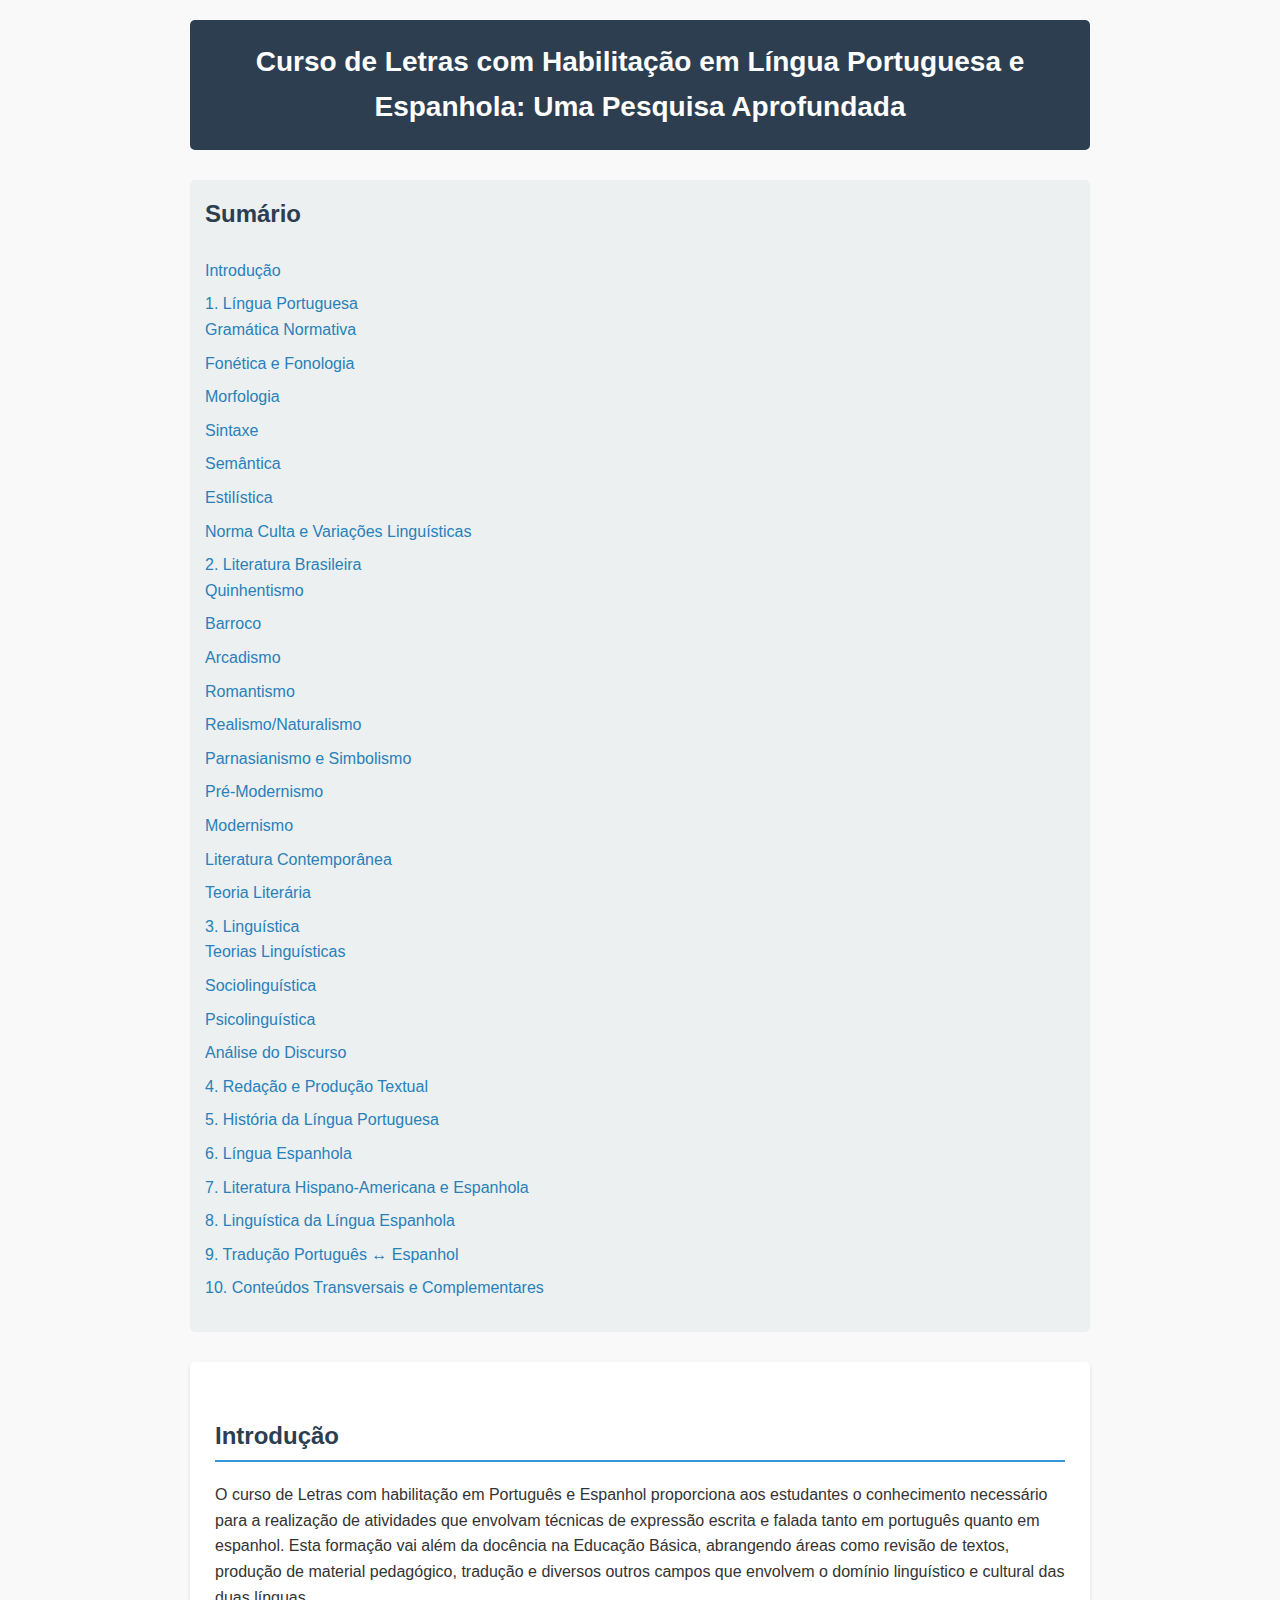
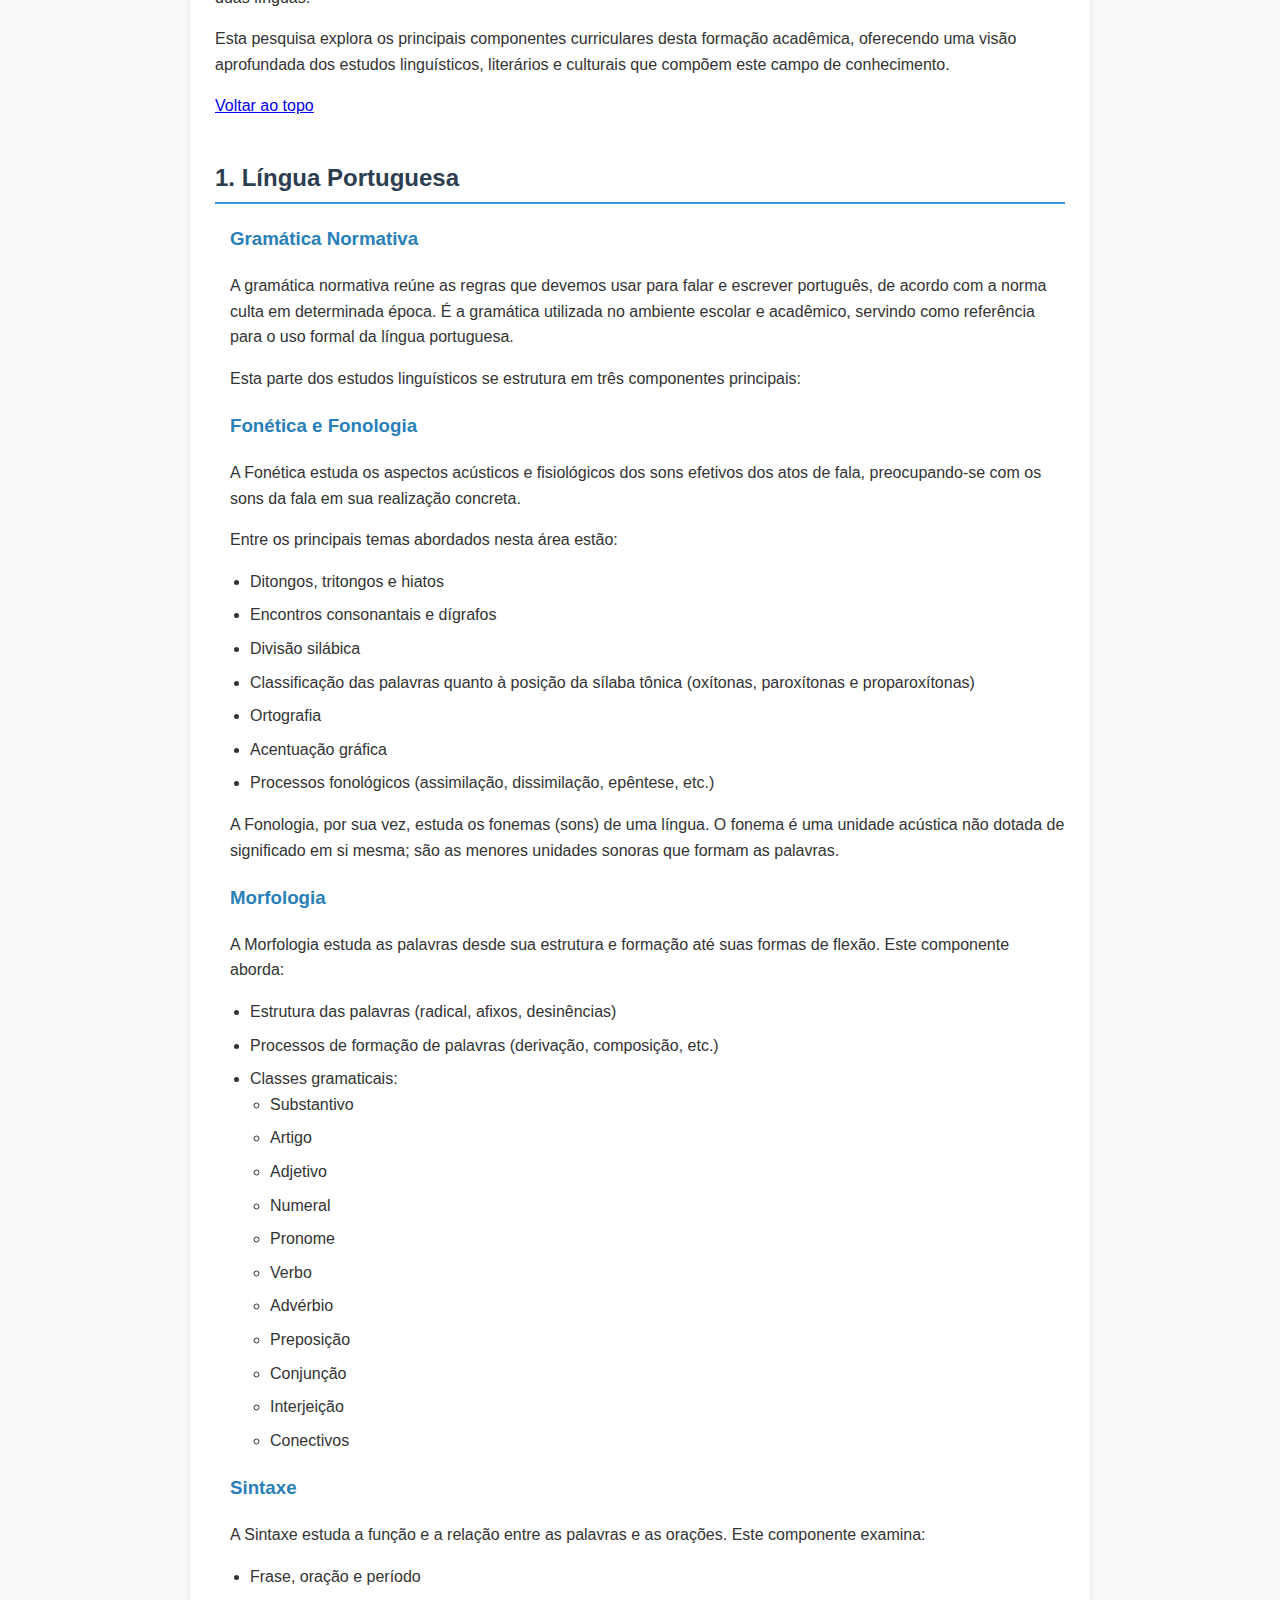
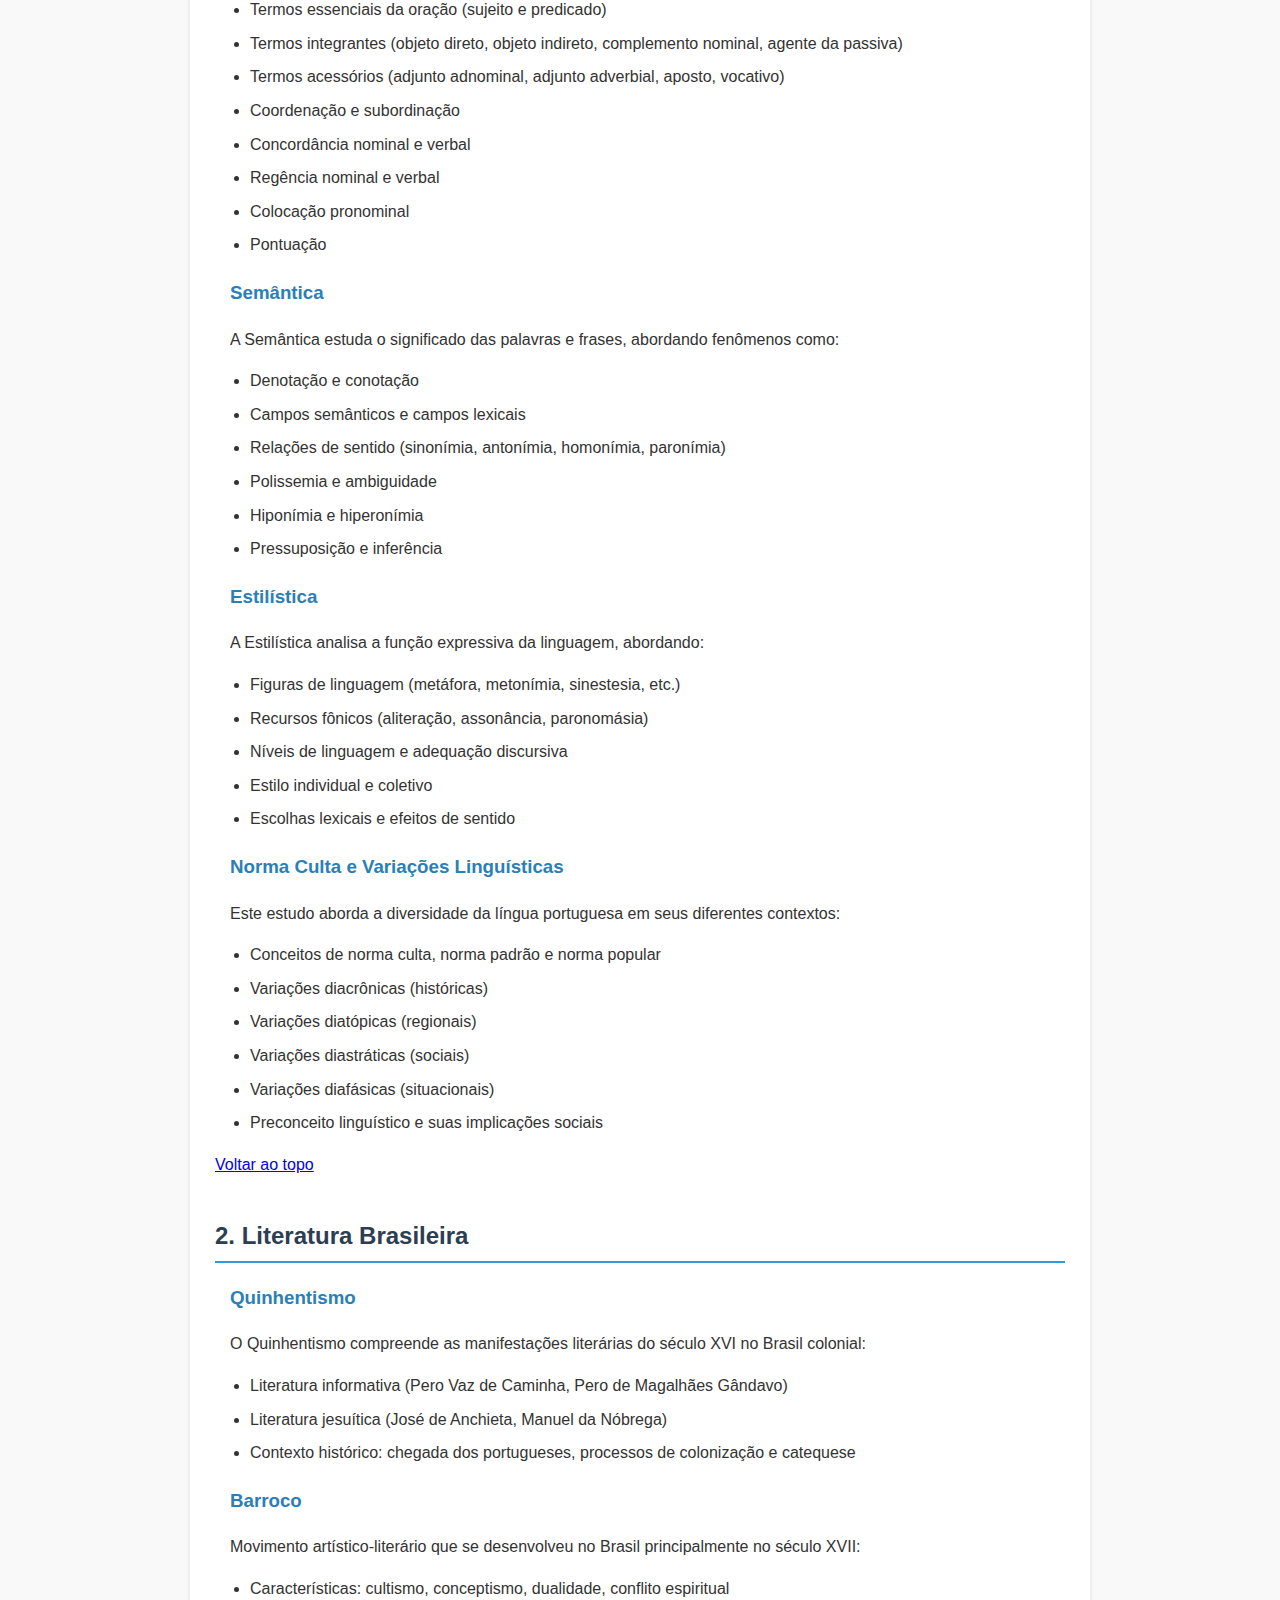
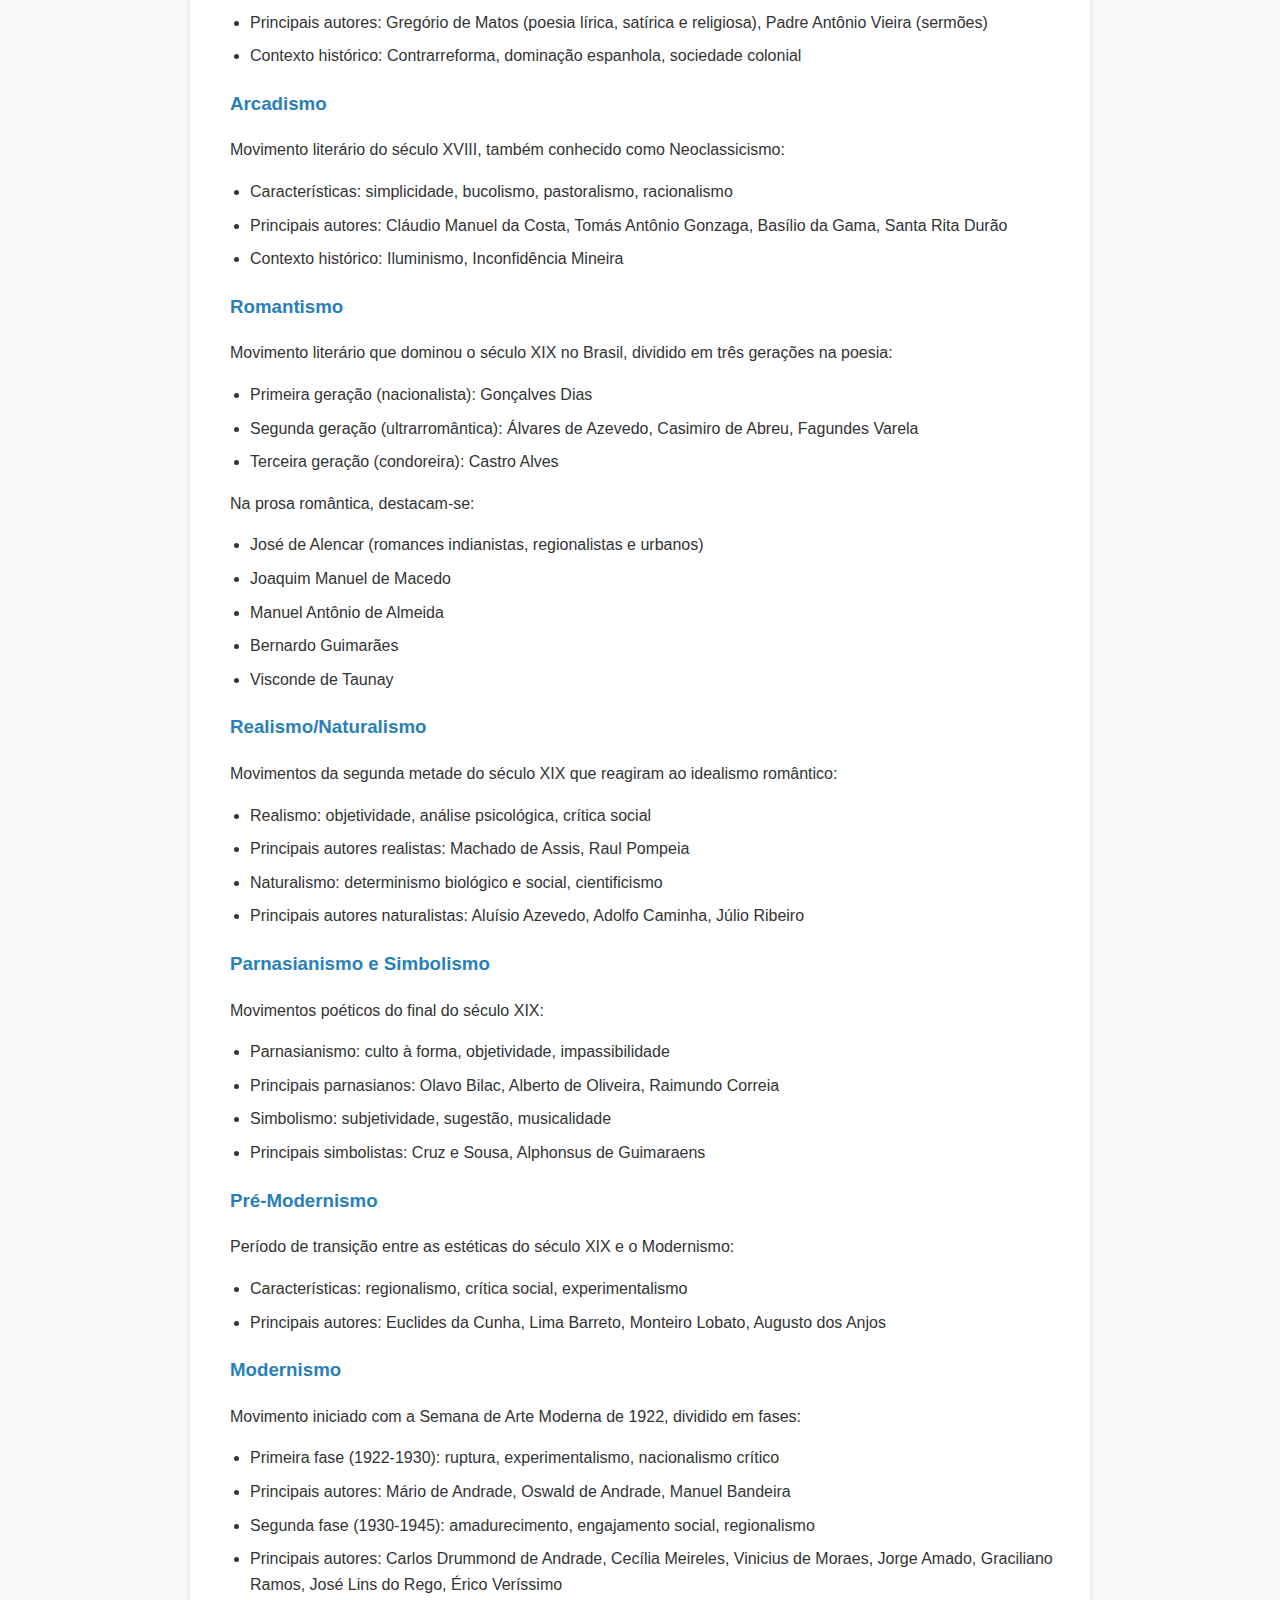
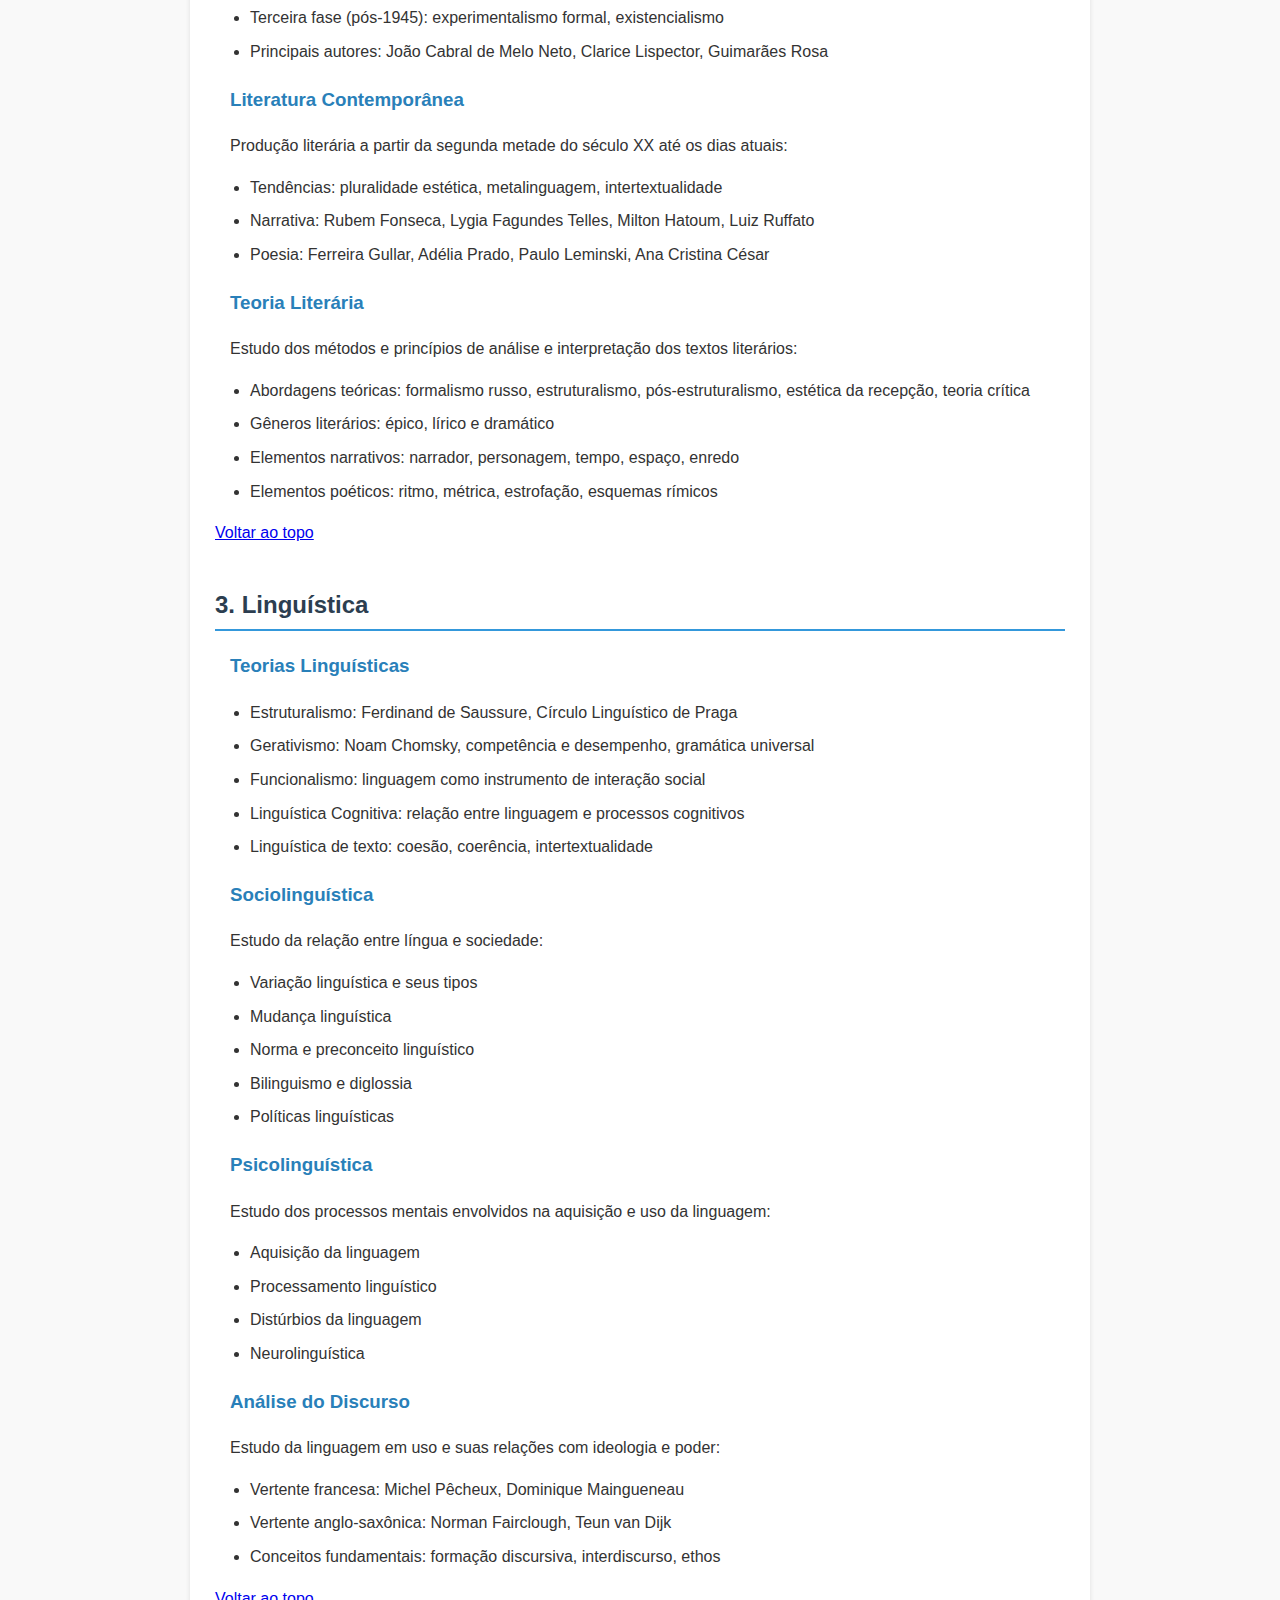
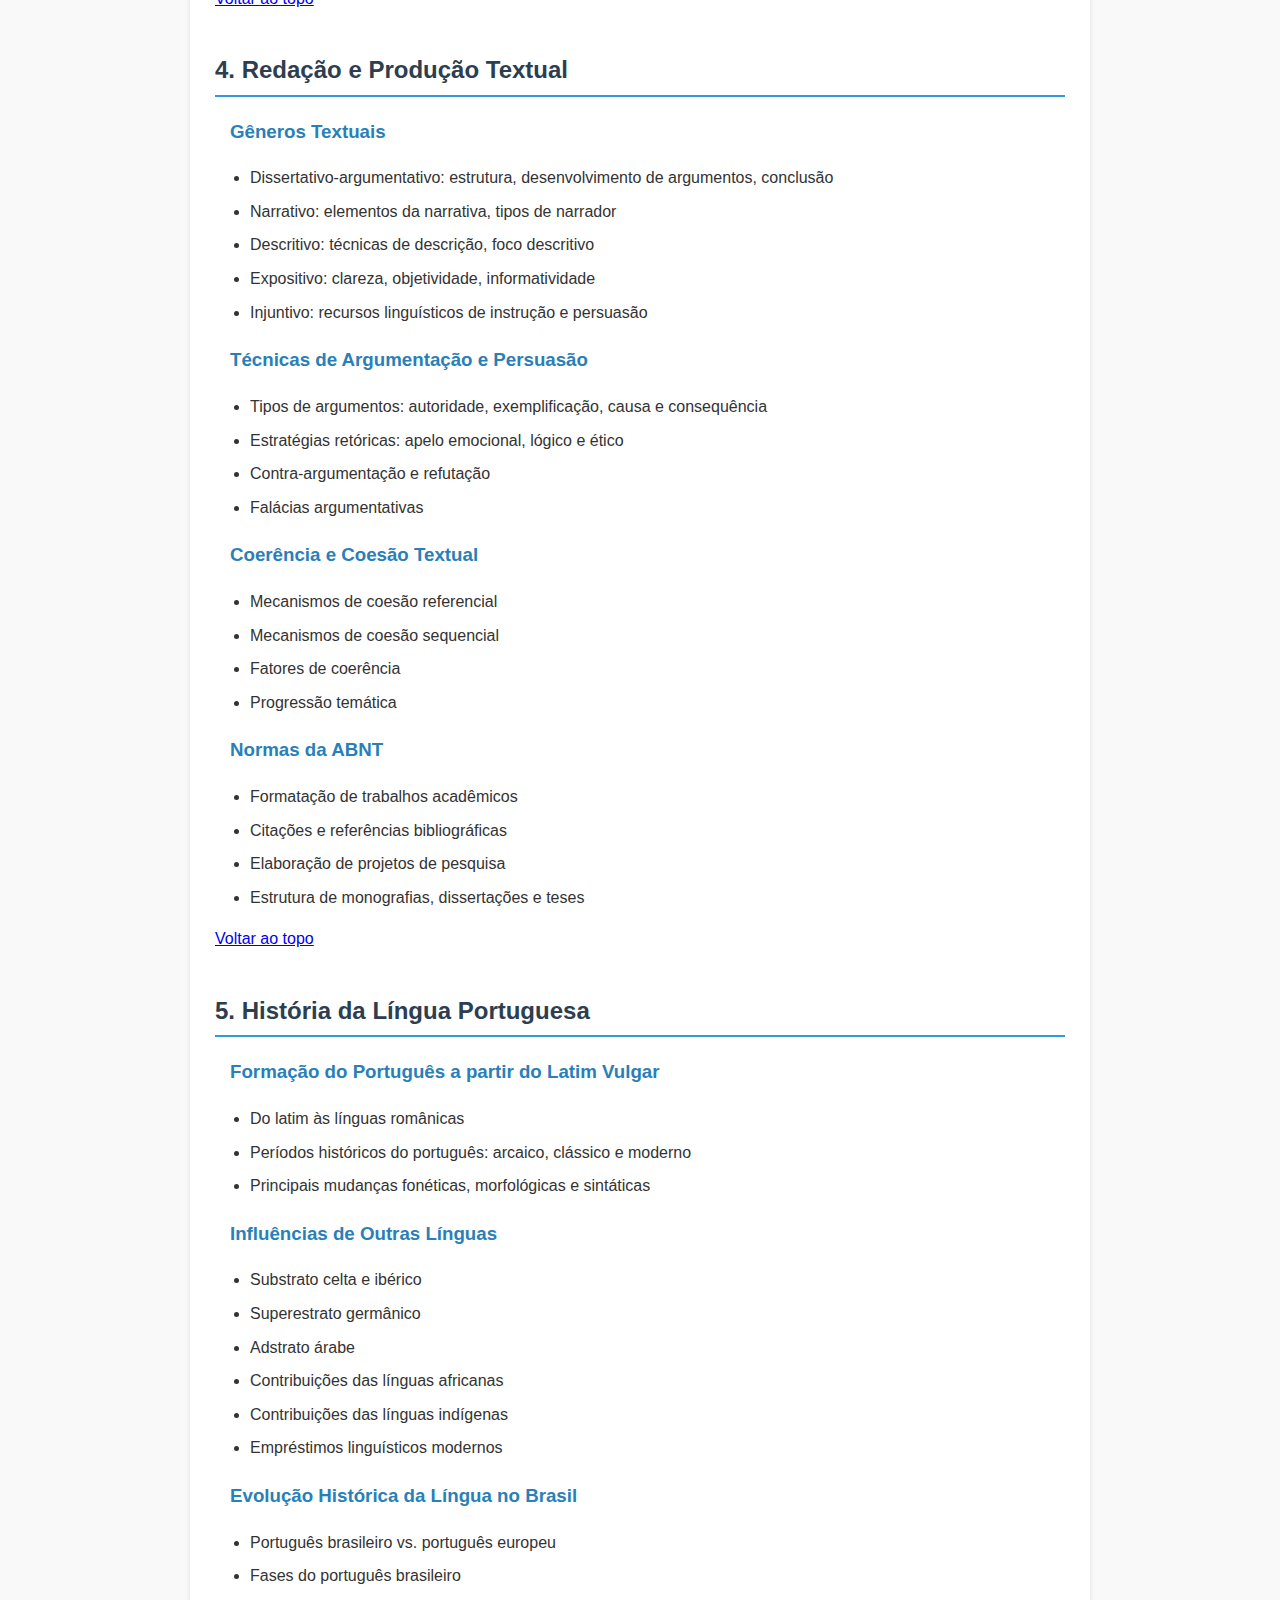
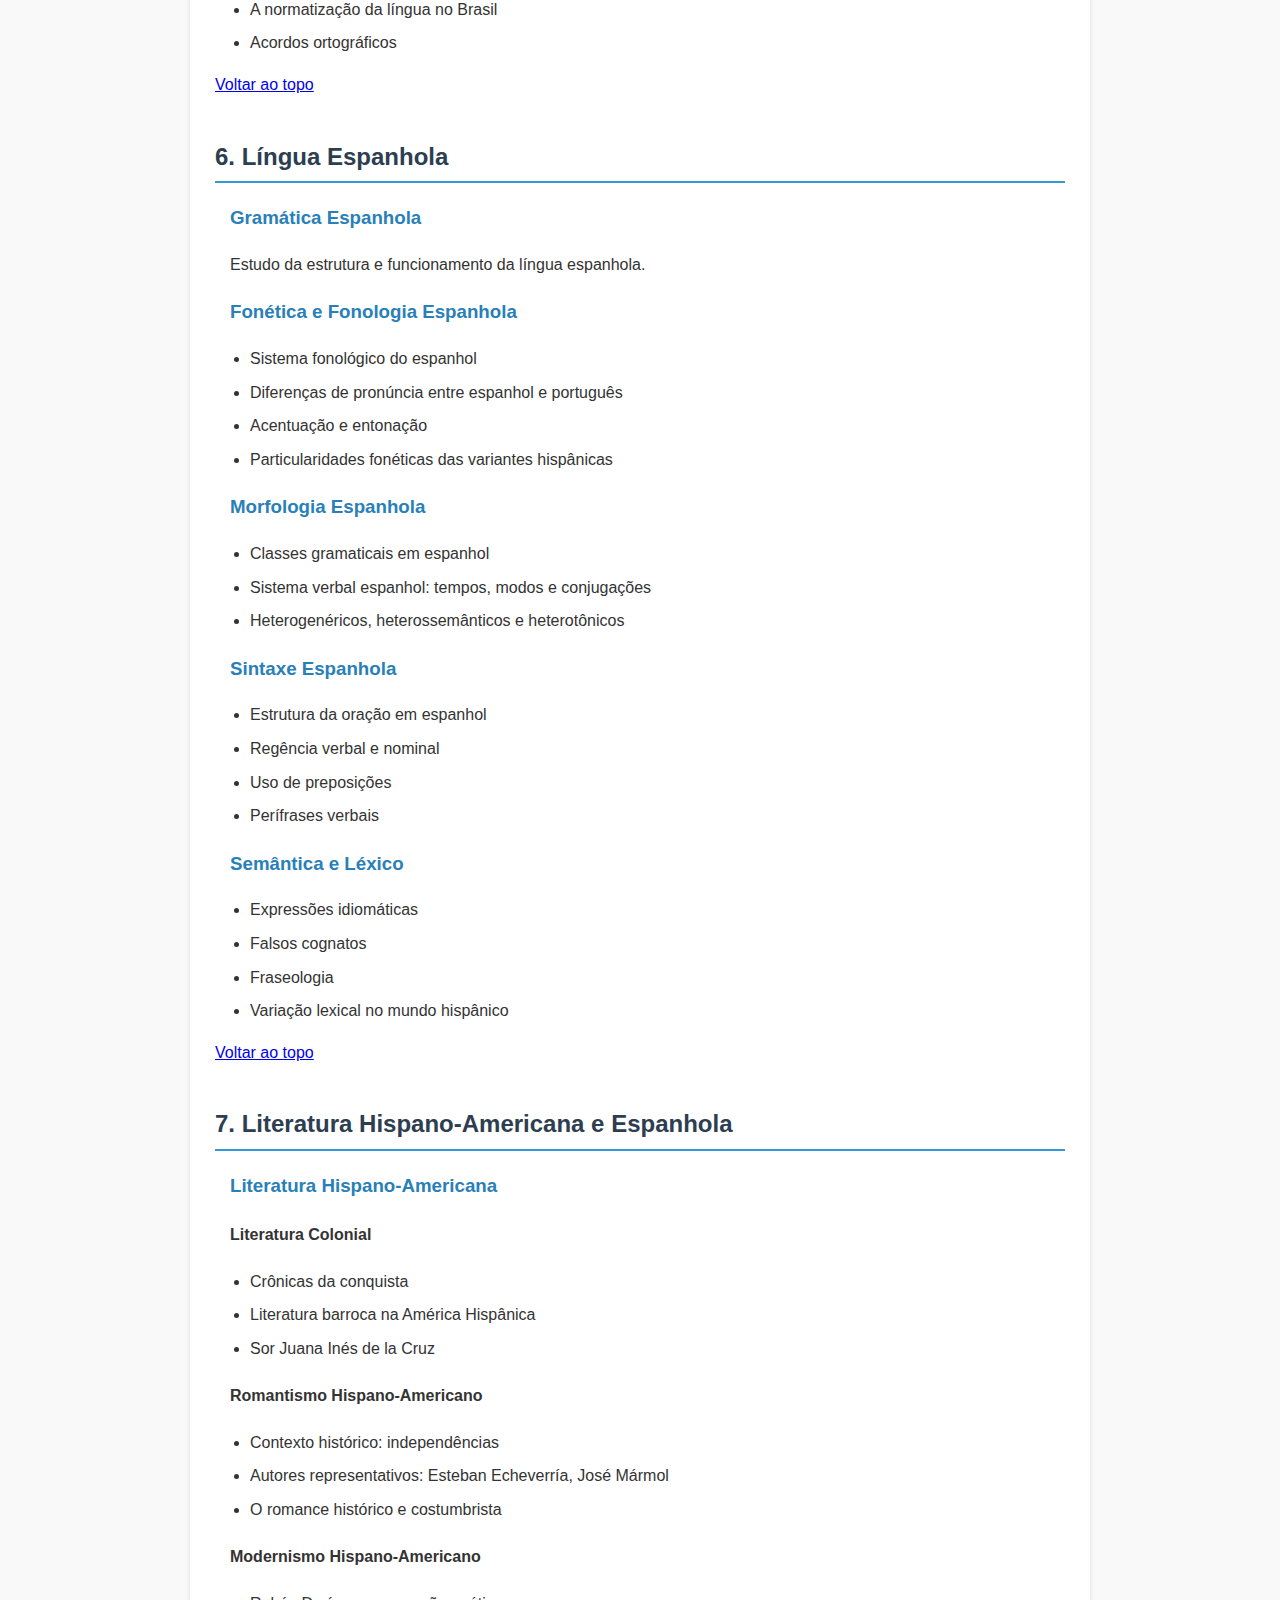
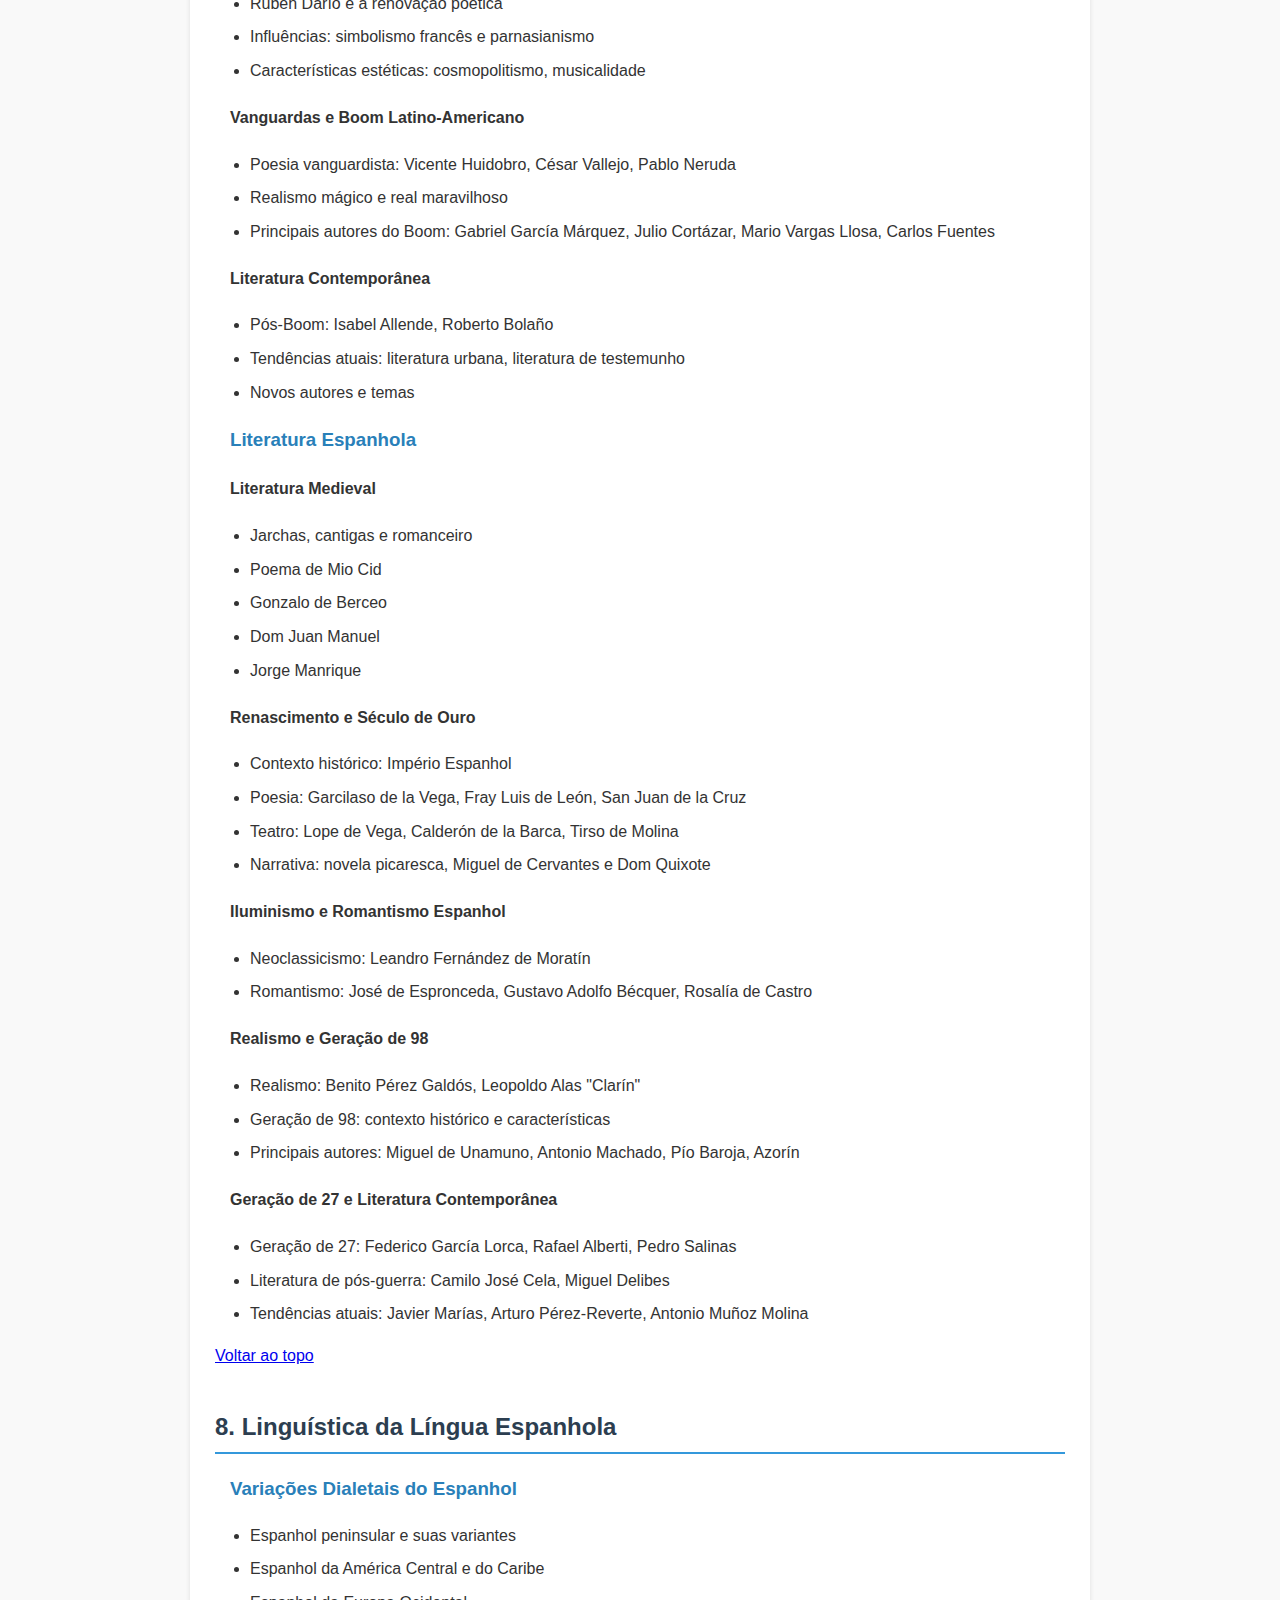
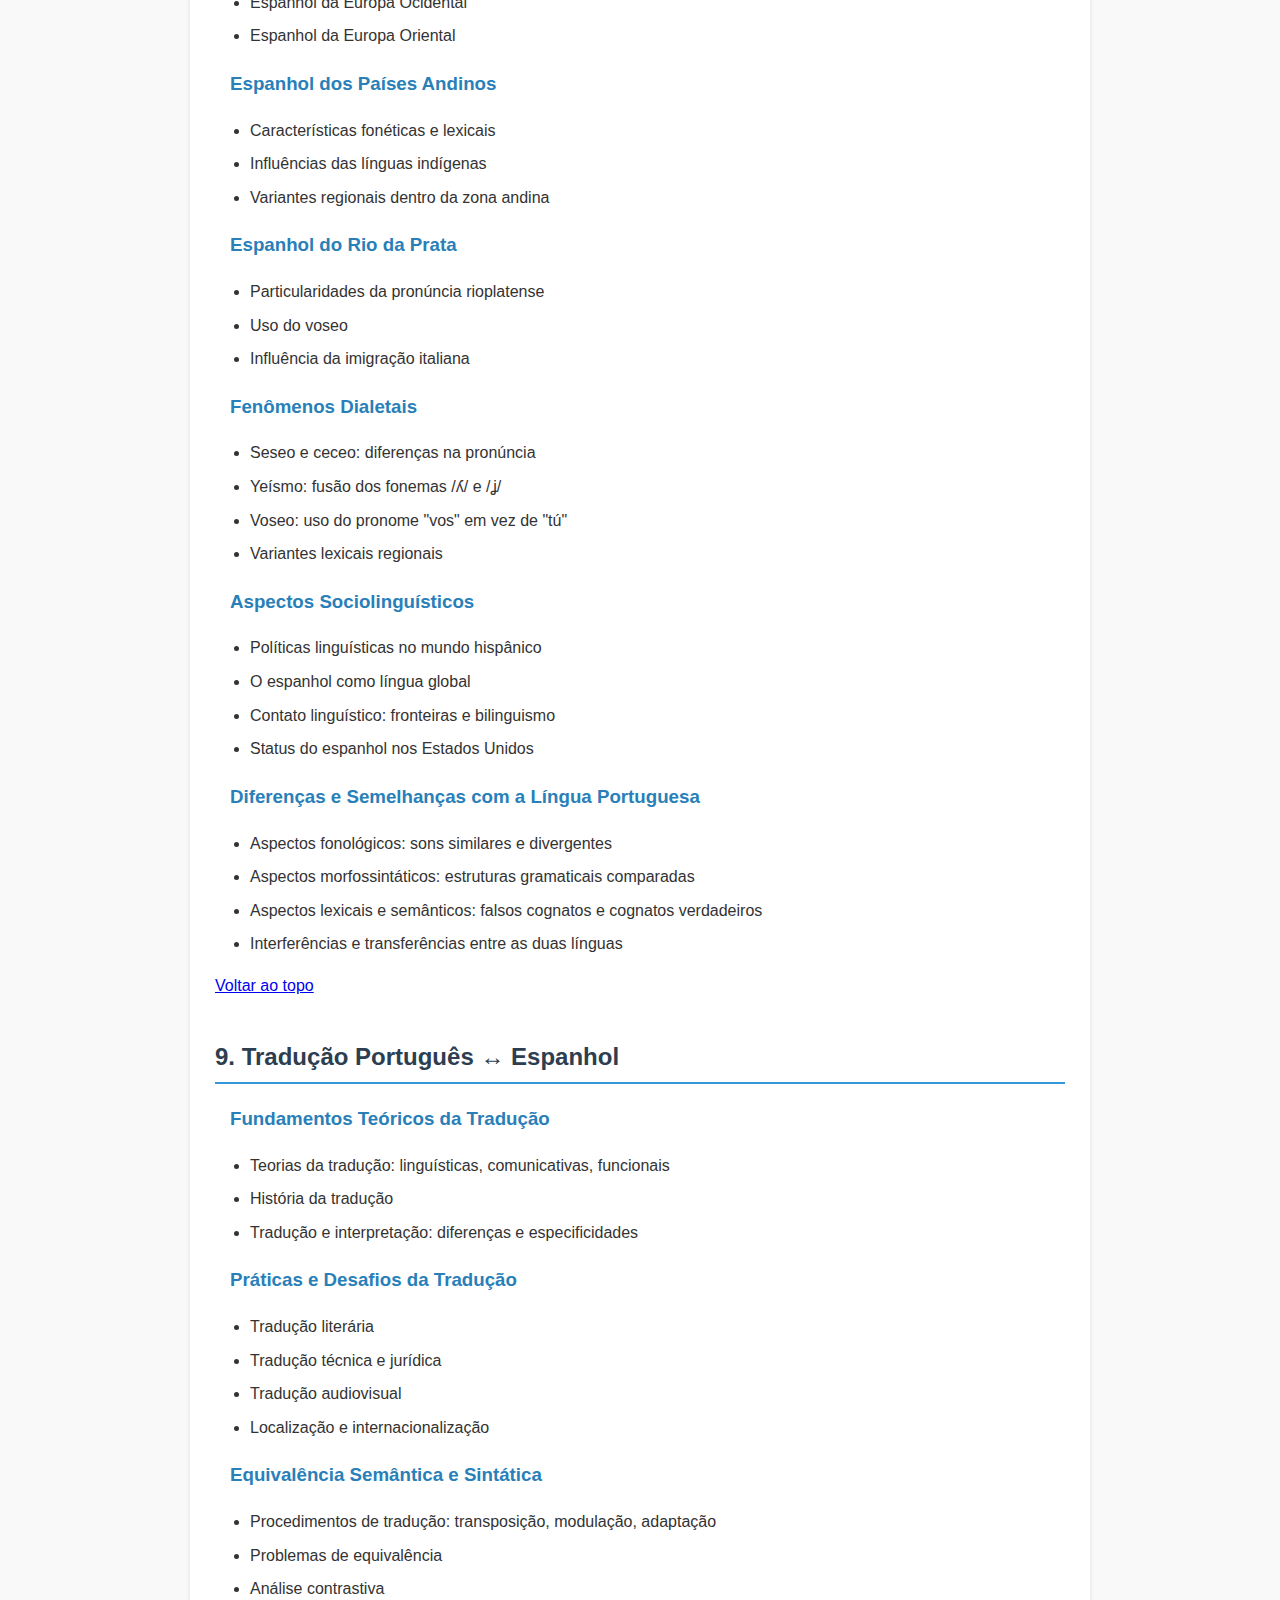
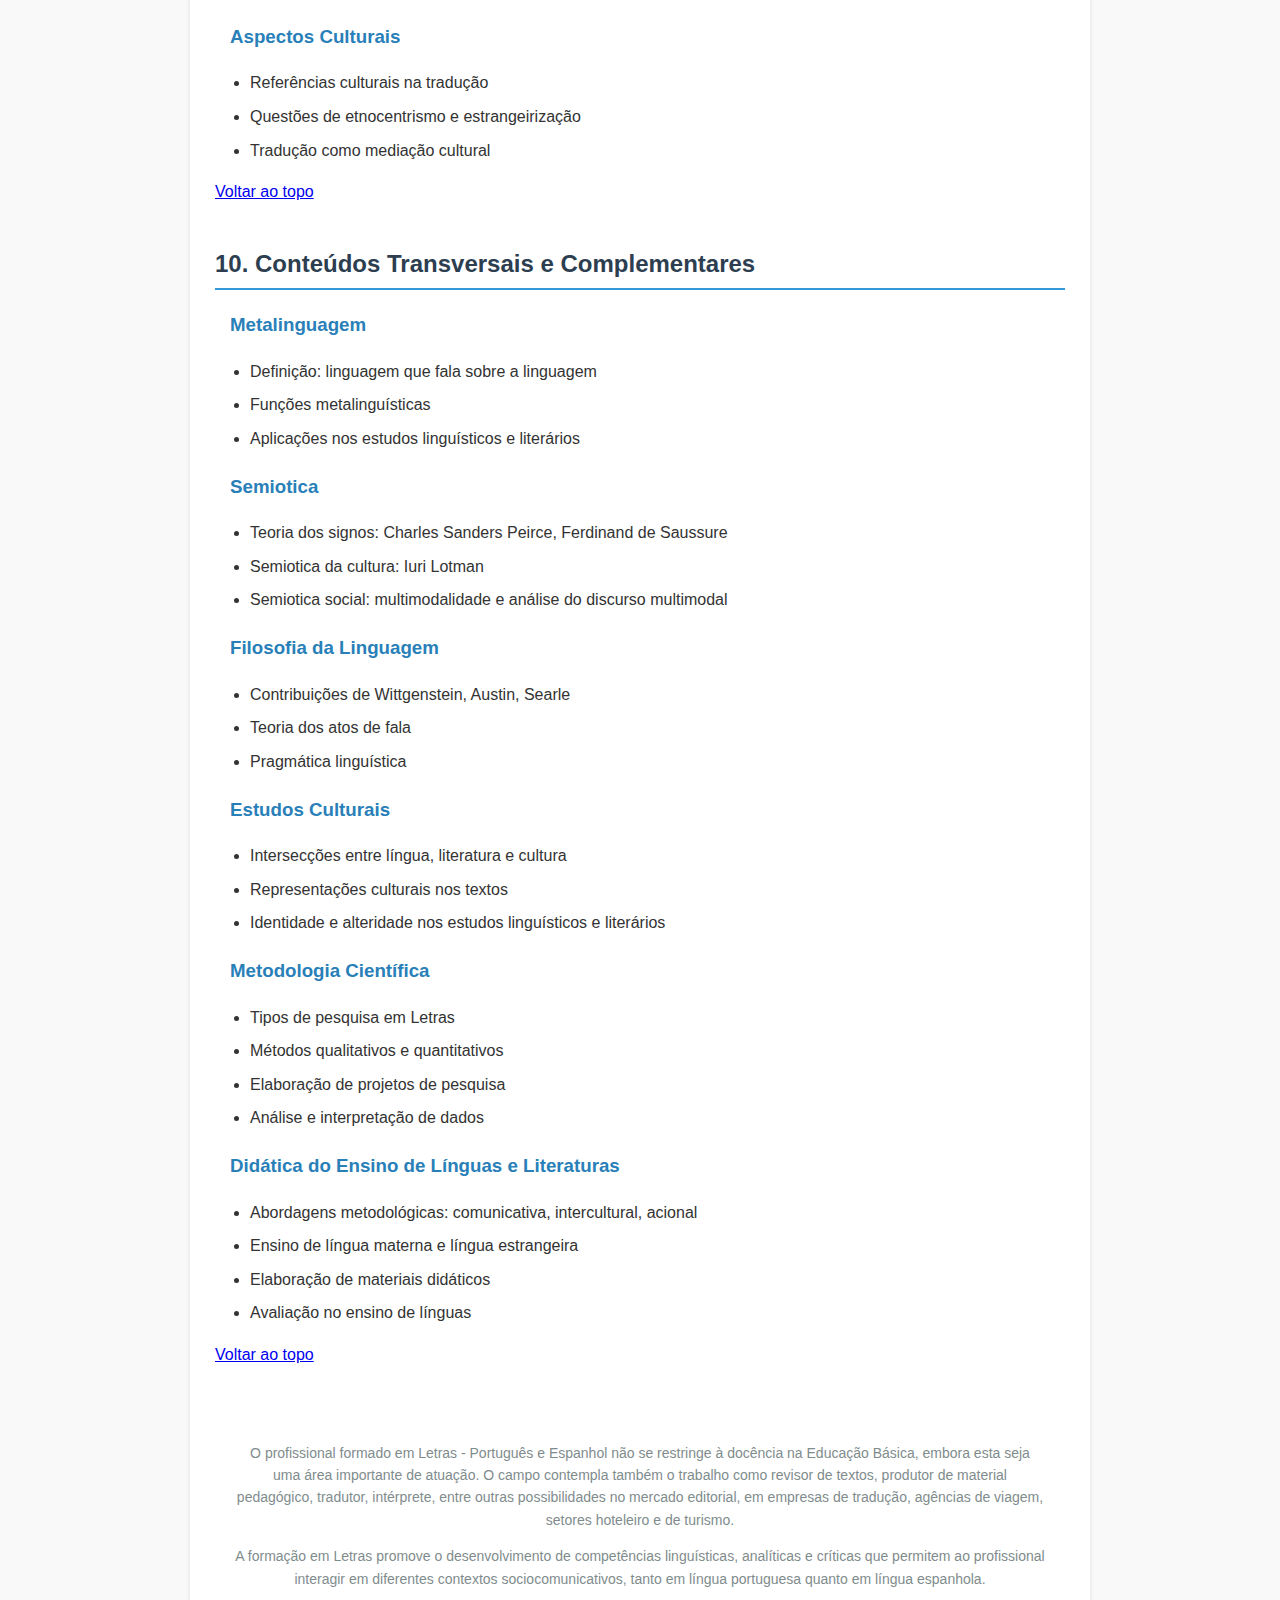
<file: index.html>
<!DOCTYPE html>
<html lang="pt-BR">
<head>
    <meta charset="UTF-8">
    <meta name="viewport" content="width=device-width, initial-scale=1.0">
    <title>Curso de Letras com Habilitação em Língua Portuguesa e Espanhola</title>
    <link rel="stylesheet" href="style.css">
        
</head>
<body>
    <div id="topo"></div>
    <header>
        <h1>Curso de Letras com Habilitação em Língua Portuguesa e Espanhola: Uma Pesquisa Aprofundada</h1>
    </header>

    <div class="toc">
        <h2>Sumário</h2>
        <ul>
            <li><a href="#introducao">Introdução</a></li>
            <li><a href="#lingua-portuguesa">1. Língua Portuguesa</a>
                <ul>
                    <li><a href="#gramatica-normativa">Gramática Normativa</a></li>
                    <li><a href="#fonetica-fonologia">Fonética e Fonologia</a></li>
                    <li><a href="#morfologia">Morfologia</a></li>
                    <li><a href="#sintaxe">Sintaxe</a></li>
                    <li><a href="#semantica">Semântica</a></li>
                    <li><a href="#estilistica">Estilística</a></li>
                    <li><a href="#norma-culta">Norma Culta e Variações Linguísticas</a></li>
                </ul>
            </li>
            <li><a href="#literatura-brasileira">2. Literatura Brasileira</a>
                <ul>
                    <li><a href="#quinhentismo">Quinhentismo</a></li>
                    <li><a href="#barroco">Barroco</a></li>
                    <li><a href="#arcadismo">Arcadismo</a></li>
                    <li><a href="#romantismo">Romantismo</a></li>
                    <li><a href="#realismo-naturalismo">Realismo/Naturalismo</a></li>
                    <li><a href="#parnasianismo-simbolismo">Parnasianismo e Simbolismo</a></li>
                    <li><a href="#pre-modernismo">Pré-Modernismo</a></li>
                    <li><a href="#modernismo">Modernismo</a></li>
                    <li><a href="#literatura-contemporanea">Literatura Contemporânea</a></li>
                    <li><a href="#teoria-literaria">Teoria Literária</a></li>
                </ul>
            </li>
            <li><a href="#linguistica">3. Linguística</a>
                <ul>
                    <li><a href="#teorias-linguisticas">Teorias Linguísticas</a></li>
                    <li><a href="#sociolinguistica">Sociolinguística</a></li>
                    <li><a href="#psicolinguistica">Psicolinguística</a></li>
                    <li><a href="#analise-discurso">Análise do Discurso</a></li>
                </ul>
            </li>
            <li><a href="#redacao-producao-textual">4. Redação e Produção Textual</a></li>
            <li><a href="#historia-lingua-portuguesa">5. História da Língua Portuguesa</a></li>
            <li><a href="#lingua-espanhola">6. Língua Espanhola</a></li>
            <li><a href="#literatura-hispanoamericana">7. Literatura Hispano-Americana e Espanhola</a></li>
            <li><a href="#linguistica-espanhola">8. Linguística da Língua Espanhola</a></li>
            <li><a href="#traducao">9. Tradução Português ↔ Espanhol</a></li>
            <li><a href="#conteudos-transversais">10. Conteúdos Transversais e Complementares</a></li>
        </ul>
    </div>

    <div class="content">
        <section id="introducao" class="section">
            <h2>Introdução</h2>
            <p>O curso de Letras com habilitação em Português e Espanhol proporciona aos estudantes o conhecimento necessário para a realização de atividades que envolvam técnicas de expressão escrita e falada tanto em português quanto em espanhol. Esta formação vai além da docência na Educação Básica, abrangendo áreas como revisão de textos, produção de material pedagógico, tradução e diversos outros campos que envolvem o domínio linguístico e cultural das duas línguas.</p>
            <p>Esta pesquisa explora os principais componentes curriculares desta formação acadêmica, oferecendo uma visão aprofundada dos estudos linguísticos, literários e culturais que compõem este campo de conhecimento.</p>
            <a href="#topo">Voltar ao topo</a>
        </section>

        <section id="lingua-portuguesa" class="section">
            <h2>1. Língua Portuguesa</h2>
            
            <div id="gramatica-normativa" class="subsection">
                <h3>Gramática Normativa</h3>
                <p>A gramática normativa reúne as regras que devemos usar para falar e escrever português, de acordo com a norma culta em determinada época. É a gramática utilizada no ambiente escolar e acadêmico, servindo como referência para o uso formal da língua portuguesa.</p>
                <p>Esta parte dos estudos linguísticos se estrutura em três componentes principais:</p>
            </div>
            
            <div id="fonetica-fonologia" class="subsection">
                <h3>Fonética e Fonologia</h3>
                <p>A Fonética estuda os aspectos acústicos e fisiológicos dos sons efetivos dos atos de fala, preocupando-se com os sons da fala em sua realização concreta.</p>
                <p>Entre os principais temas abordados nesta área estão:</p>
                <ul>
                    <li>Ditongos, tritongos e hiatos</li>
                    <li>Encontros consonantais e dígrafos</li>
                    <li>Divisão silábica</li>
                    <li>Classificação das palavras quanto à posição da sílaba tônica (oxítonas, paroxítonas e proparoxítonas)</li>
                    <li>Ortografia</li>
                    <li>Acentuação gráfica</li>
                    <li>Processos fonológicos (assimilação, dissimilação, epêntese, etc.)</li>
                </ul>
                <p>A Fonologia, por sua vez, estuda os fonemas (sons) de uma língua. O fonema é uma unidade acústica não dotada de significado em si mesma; são as menores unidades sonoras que formam as palavras.</p>
            </div>
            
            <div id="morfologia" class="subsection">
                <h3>Morfologia</h3>
                <p>A Morfologia estuda as palavras desde sua estrutura e formação até suas formas de flexão. Este componente aborda:</p>
                <ul>
                    <li>Estrutura das palavras (radical, afixos, desinências)</li>
                    <li>Processos de formação de palavras (derivação, composição, etc.)</li>
                    <li>Classes gramaticais:
                        <ul>
                            <li>Substantivo</li>
                            <li>Artigo</li>
                            <li>Adjetivo</li>
                            <li>Numeral</li>
                            <li>Pronome</li>
                            <li>Verbo</li>
                            <li>Advérbio</li>
                            <li>Preposição</li>
                            <li>Conjunção</li>
                            <li>Interjeição</li>
                            <li>Conectivos</li>
                        </ul>
                    </li>
                </ul>
            </div>
            
            <div id="sintaxe" class="subsection">
                <h3>Sintaxe</h3>
                <p>A Sintaxe estuda a função e a relação entre as palavras e as orações. Este componente examina:</p>
                <ul>
                    <li>Frase, oração e período</li>
                    <li>Termos essenciais da oração (sujeito e predicado)</li>
                    <li>Termos integrantes (objeto direto, objeto indireto, complemento nominal, agente da passiva)</li>
                    <li>Termos acessórios (adjunto adnominal, adjunto adverbial, aposto, vocativo)</li>
                    <li>Coordenação e subordinação</li>
                    <li>Concordância nominal e verbal</li>
                    <li>Regência nominal e verbal</li>
                    <li>Colocação pronominal</li>
                    <li>Pontuação</li>
                </ul>
            </div>
            
            <div id="semantica" class="subsection">
                <h3>Semântica</h3>
                <p>A Semântica estuda o significado das palavras e frases, abordando fenômenos como:</p>
                <ul>
                    <li>Denotação e conotação</li>
                    <li>Campos semânticos e campos lexicais</li>
                    <li>Relações de sentido (sinonímia, antonímia, homonímia, paronímia)</li>
                    <li>Polissemia e ambiguidade</li>
                    <li>Hiponímia e hiperonímia</li>
                    <li>Pressuposição e inferência</li>
                </ul>
            </div>
            
            <div id="estilistica" class="subsection">
                <h3>Estilística</h3>
                <p>A Estilística analisa a função expressiva da linguagem, abordando:</p>
                <ul>
                    <li>Figuras de linguagem (metáfora, metonímia, sinestesia, etc.)</li>
                    <li>Recursos fônicos (aliteração, assonância, paronomásia)</li>
                    <li>Níveis de linguagem e adequação discursiva</li>
                    <li>Estilo individual e coletivo</li>
                    <li>Escolhas lexicais e efeitos de sentido</li>
                </ul>
            </div>
            
            <div id="norma-culta" class="subsection">
                <h3>Norma Culta e Variações Linguísticas</h3>
                <p>Este estudo aborda a diversidade da língua portuguesa em seus diferentes contextos:</p>
                <ul>
                    <li>Conceitos de norma culta, norma padrão e norma popular</li>
                    <li>Variações diacrônicas (históricas)</li>
                    <li>Variações diatópicas (regionais)</li>
                    <li>Variações diastráticas (sociais)</li>
                    <li>Variações diafásicas (situacionais)</li>
                    <li>Preconceito linguístico e suas implicações sociais</li>
                </ul>
            </div>
            <a href="#topo">Voltar ao topo</a>

        </section>

        <section id="literatura-brasileira" class="section">
            <h2>2. Literatura Brasileira</h2>
            
            <div id="quinhentismo" class="subsection">
                <h3>Quinhentismo</h3>
                <p>O Quinhentismo compreende as manifestações literárias do século XVI no Brasil colonial:</p>
                <ul>
                    <li>Literatura informativa (Pero Vaz de Caminha, Pero de Magalhães Gândavo)</li>
                    <li>Literatura jesuítica (José de Anchieta, Manuel da Nóbrega)</li>
                    <li>Contexto histórico: chegada dos portugueses, processos de colonização e catequese</li>
                </ul>
            </div>
            
            <div id="barroco" class="subsection">
                <h3>Barroco</h3>
                <p>Movimento artístico-literário que se desenvolveu no Brasil principalmente no século XVII:</p>
                <ul>
                    <li>Características: cultismo, conceptismo, dualidade, conflito espiritual</li>
                    <li>Principais autores: Gregório de Matos (poesia lírica, satírica e religiosa), Padre Antônio Vieira (sermões)</li>
                    <li>Contexto histórico: Contrarreforma, dominação espanhola, sociedade colonial</li>
                </ul>
            </div>
            
            <div id="arcadismo" class="subsection">
                <h3>Arcadismo</h3>
                <p>Movimento literário do século XVIII, também conhecido como Neoclassicismo:</p>
                <ul>
                    <li>Características: simplicidade, bucolismo, pastoralismo, racionalismo</li>
                    <li>Principais autores: Cláudio Manuel da Costa, Tomás Antônio Gonzaga, Basílio da Gama, Santa Rita Durão</li>
                    <li>Contexto histórico: Iluminismo, Inconfidência Mineira</li>
                </ul>
            </div>
            
            <div id="romantismo" class="subsection">
                <h3>Romantismo</h3>
                <p>Movimento literário que dominou o século XIX no Brasil, dividido em três gerações na poesia:</p>
                <ul>
                    <li>Primeira geração (nacionalista): Gonçalves Dias</li>
                    <li>Segunda geração (ultrarromântica): Álvares de Azevedo, Casimiro de Abreu, Fagundes Varela</li>
                    <li>Terceira geração (condoreira): Castro Alves</li>
                </ul>
                <p>Na prosa romântica, destacam-se:</p>
                <ul>
                    <li>José de Alencar (romances indianistas, regionalistas e urbanos)</li>
                    <li>Joaquim Manuel de Macedo</li>
                    <li>Manuel Antônio de Almeida</li>
                    <li>Bernardo Guimarães</li>
                    <li>Visconde de Taunay</li>
                </ul>
            </div>
            
            <div id="realismo-naturalismo" class="subsection">
                <h3>Realismo/Naturalismo</h3>
                <p>Movimentos da segunda metade do século XIX que reagiram ao idealismo romântico:</p>
                <ul>
                    <li>Realismo: objetividade, análise psicológica, crítica social</li>
                    <li>Principais autores realistas: Machado de Assis, Raul Pompeia</li>
                    <li>Naturalismo: determinismo biológico e social, cientificismo</li>
                    <li>Principais autores naturalistas: Aluísio Azevedo, Adolfo Caminha, Júlio Ribeiro</li>
                </ul>
            </div>
            
            <div id="parnasianismo-simbolismo" class="subsection">
                <h3>Parnasianismo e Simbolismo</h3>
                <p>Movimentos poéticos do final do século XIX:</p>
                <ul>
                    <li>Parnasianismo: culto à forma, objetividade, impassibilidade</li>
                    <li>Principais parnasianos: Olavo Bilac, Alberto de Oliveira, Raimundo Correia</li>
                    <li>Simbolismo: subjetividade, sugestão, musicalidade</li>
                    <li>Principais simbolistas: Cruz e Sousa, Alphonsus de Guimaraens</li>
                </ul>
            </div>
            
            <div id="pre-modernismo" class="subsection">
                <h3>Pré-Modernismo</h3>
                <p>Período de transição entre as estéticas do século XIX e o Modernismo:</p>
                <ul>
                    <li>Características: regionalismo, crítica social, experimentalismo</li>
                    <li>Principais autores: Euclides da Cunha, Lima Barreto, Monteiro Lobato, Augusto dos Anjos</li>
                </ul>
            </div>
            
            <div id="modernismo" class="subsection">
                <h3>Modernismo</h3>
                <p>Movimento iniciado com a Semana de Arte Moderna de 1922, dividido em fases:</p>
                <ul>
                    <li>Primeira fase (1922-1930): ruptura, experimentalismo, nacionalismo crítico</li>
                    <li>Principais autores: Mário de Andrade, Oswald de Andrade, Manuel Bandeira</li>
                    <li>Segunda fase (1930-1945): amadurecimento, engajamento social, regionalismo</li>
                    <li>Principais autores: Carlos Drummond de Andrade, Cecília Meireles, Vinicius de Moraes, Jorge Amado, Graciliano Ramos, José Lins do Rego, Érico Veríssimo</li>
                    <li>Terceira fase (pós-1945): experimentalismo formal, existencialismo</li>
                    <li>Principais autores: João Cabral de Melo Neto, Clarice Lispector, Guimarães Rosa</li>
                </ul>
            </div>
            
            <div id="literatura-contemporanea" class="subsection">
                <h3>Literatura Contemporânea</h3>
                <p>Produção literária a partir da segunda metade do século XX até os dias atuais:</p>
                <ul>
                    <li>Tendências: pluralidade estética, metalinguagem, intertextualidade</li>
                    <li>Narrativa: Rubem Fonseca, Lygia Fagundes Telles, Milton Hatoum, Luiz Ruffato</li>
                    <li>Poesia: Ferreira Gullar, Adélia Prado, Paulo Leminski, Ana Cristina César</li>
                </ul>
            </div>
            
            <div id="teoria-literaria" class="subsection">
                <h3>Teoria Literária</h3>
                <p>Estudo dos métodos e princípios de análise e interpretação dos textos literários:</p>
                <ul>
                    <li>Abordagens teóricas: formalismo russo, estruturalismo, pós-estruturalismo, estética da recepção, teoria crítica</li>
                    <li>Gêneros literários: épico, lírico e dramático</li>
                    <li>Elementos narrativos: narrador, personagem, tempo, espaço, enredo</li>
                    <li>Elementos poéticos: ritmo, métrica, estrofação, esquemas rímicos</li>
                </ul>
            </div>
            <a href="#topo">Voltar ao topo</a>

        </section>

        <section id="linguistica" class="section">
            <h2>3. Linguística</h2>
            
            <div id="teorias-linguisticas" class="subsection">
                <h3>Teorias Linguísticas</h3>
                <ul>
                    <li>Estruturalismo: Ferdinand de Saussure, Círculo Linguístico de Praga</li>
                    <li>Gerativismo: Noam Chomsky, competência e desempenho, gramática universal</li>
                    <li>Funcionalismo: linguagem como instrumento de interação social</li>
                    <li>Linguística Cognitiva: relação entre linguagem e processos cognitivos</li>
                    <li>Linguística de texto: coesão, coerência, intertextualidade</li>
                </ul>
            </div>
            
            <div id="sociolinguistica" class="subsection">
                <h3>Sociolinguística</h3>
                <p>Estudo da relação entre língua e sociedade:</p>
                <ul>
                    <li>Variação linguística e seus tipos</li>
                    <li>Mudança linguística</li>
                    <li>Norma e preconceito linguístico</li>
                    <li>Bilinguismo e diglossia</li>
                    <li>Políticas linguísticas</li>
                </ul>
            </div>
            
            <div id="psicolinguistica" class="subsection">
                <h3>Psicolinguística</h3>
                <p>Estudo dos processos mentais envolvidos na aquisição e uso da linguagem:</p>
                <ul>
                    <li>Aquisição da linguagem</li>
                    <li>Processamento linguístico</li>
                    <li>Distúrbios da linguagem</li>
                    <li>Neurolinguística</li>
                </ul>
            </div>
            
            <div id="analise-discurso" class="subsection">
                <h3>Análise do Discurso</h3>
                <p>Estudo da linguagem em uso e suas relações com ideologia e poder:</p>
                <ul>
                    <li>Vertente francesa: Michel Pêcheux, Dominique Maingueneau</li>
                    <li>Vertente anglo-saxônica: Norman Fairclough, Teun van Dijk</li>
                    <li>Conceitos fundamentais: formação discursiva, interdiscurso, ethos</li>
                </ul>
            </div>
            <a href="#topo">Voltar ao topo</a>

        </section>

        <section id="redacao-producao-textual" class="section">
            <h2>4. Redação e Produção Textual</h2>
            
            <div class="subsection">
                <h3>Gêneros Textuais</h3>
                <ul>
                    <li>Dissertativo-argumentativo: estrutura, desenvolvimento de argumentos, conclusão</li>
                    <li>Narrativo: elementos da narrativa, tipos de narrador</li>
                    <li>Descritivo: técnicas de descrição, foco descritivo</li>
                    <li>Expositivo: clareza, objetividade, informatividade</li>
                    <li>Injuntivo: recursos linguísticos de instrução e persuasão</li>
                </ul>
            </div>
            
            <div class="subsection">
                <h3>Técnicas de Argumentação e Persuasão</h3>
                <ul>
                    <li>Tipos de argumentos: autoridade, exemplificação, causa e consequência</li>
                    <li>Estratégias retóricas: apelo emocional, lógico e ético</li>
                    <li>Contra-argumentação e refutação</li>
                    <li>Falácias argumentativas</li>
                </ul>
            </div>
            
            <div class="subsection">
                <h3>Coerência e Coesão Textual</h3>
                <ul>
                    <li>Mecanismos de coesão referencial</li>
                    <li>Mecanismos de coesão sequencial</li>
                    <li>Fatores de coerência</li>
                    <li>Progressão temática</li>
                </ul>
            </div>
            
            <div class="subsection">
                <h3>Normas da ABNT</h3>
                <ul>
                    <li>Formatação de trabalhos acadêmicos</li>
                    <li>Citações e referências bibliográficas</li>
                    <li>Elaboração de projetos de pesquisa</li>
                    <li>Estrutura de monografias, dissertações e teses</li>
                </ul>
            </div>
            <a href="#topo">Voltar ao topo</a>

        </section>

        <section id="historia-lingua-portuguesa" class="section">
            <h2>5. História da Língua Portuguesa</h2>
            
            <div class="subsection">
                <h3>Formação do Português a partir do Latim Vulgar</h3>
                <ul>
                    <li>Do latim às línguas românicas</li>
                    <li>Períodos históricos do português: arcaico, clássico e moderno</li>
                    <li>Principais mudanças fonéticas, morfológicas e sintáticas</li>
                </ul>
            </div>
            
            <div class="subsection">
                <h3>Influências de Outras Línguas</h3>
                <ul>
                    <li>Substrato celta e ibérico</li>
                    <li>Superestrato germânico</li>
                    <li>Adstrato árabe</li>
                    <li>Contribuições das línguas africanas</li>
                    <li>Contribuições das línguas indígenas</li>
                    <li>Empréstimos linguísticos modernos</li>
                </ul>
            </div>
            
            <div class="subsection">
                <h3>Evolução Histórica da Língua no Brasil</h3>
                <ul>
                    <li>Português brasileiro vs. português europeu</li>
                    <li>Fases do português brasileiro</li>
                    <li>A normatização da língua no Brasil</li>
                    <li>Acordos ortográficos</li>
                </ul>
            </div>
            <a href="#topo">Voltar ao topo</a>

        </section>

        <section id="lingua-espanhola" class="section">
            <h2>6. Língua Espanhola</h2>
            
            <div class="subsection">
                <h3>Gramática Espanhola</h3>
                <p>Estudo da estrutura e funcionamento da língua espanhola.</p>
            </div>
            
            <div class="subsection">
                <h3>Fonética e Fonologia Espanhola</h3>
                <ul>
                    <li>Sistema fonológico do espanhol</li>
                    <li>Diferenças de pronúncia entre espanhol e português</li>
                    <li>Acentuação e entonação</li>
                    <li>Particularidades fonéticas das variantes hispânicas</li>
                </ul>
            </div>
            
            <div class="subsection">
                <h3>Morfologia Espanhola</h3>
                <ul>
                    <li>Classes gramaticais em espanhol</li>
                    <li>Sistema verbal espanhol: tempos, modos e conjugações</li>
                    <li>Heterogenéricos, heterossemânticos e heterotônicos</li>
                </ul>
            </div>
            
            <div class="subsection">
                <h3>Sintaxe Espanhola</h3>
                <ul>
                    <li>Estrutura da oração em espanhol</li>
                    <li>Regência verbal e nominal</li>
                    <li>Uso de preposições</li>
                    <li>Perífrases verbais</li>
                </ul>
            </div>
            
            <div class="subsection">
                <h3>Semântica e Léxico</h3>
                <ul>
                    <li>Expressões idiomáticas</li>
                    <li>Falsos cognatos</li>
                    <li>Fraseologia</li>
                    <li>Variação lexical no mundo hispânico</li>
                </ul>
            </div>
            <a href="#topo">Voltar ao topo</a>

        </section>

        <section id="literatura-hispanoamericana" class="section">
            <h2>7. Literatura Hispano-Americana e Espanhola</h2>
            
            <div class="subsection">
                <h3>Literatura Hispano-Americana</h3>
                
                <h4>Literatura Colonial</h4>
                <ul>
                    <li>Crônicas da conquista</li>
                    <li>Literatura barroca na América Hispânica</li>
                    <li>Sor Juana Inés de la Cruz</li>
                </ul>
                
                <h4>Romantismo Hispano-Americano</h4>
                <ul>
                    <li>Contexto histórico: independências</li>
                    <li>Autores representativos: Esteban Echeverría, José Mármol</li>
                    <li>O romance histórico e costumbrista</li>
                </ul>
                
                <h4>Modernismo Hispano-Americano</h4>
                <ul>
                    <li>Rubén Darío e a renovação poética</li>
                    <li>Influências: simbolismo francês e parnasianismo</li>
                    <li>Características estéticas: cosmopolitismo, musicalidade</li>
                </ul>
                
                <h4>Vanguardas e Boom Latino-Americano</h4>
                <ul>
                    <li>Poesia vanguardista: Vicente Huidobro, César Vallejo, Pablo Neruda</li>
                    <li>Realismo mágico e real maravilhoso</li>
                    <li>Principais autores do Boom: Gabriel García Márquez, Julio Cortázar, Mario Vargas Llosa, Carlos Fuentes</li>
                </ul>
                
                <h4>Literatura Contemporânea</h4>
                <ul>
                    <li>Pós-Boom: Isabel Allende, Roberto Bolaño</li>
                    <li>Tendências atuais: literatura urbana, literatura de testemunho</li>
                    <li>Novos autores e temas</li>
                </ul>
            </div>
            
            <div class="subsection">
                <h3>Literatura Espanhola</h3>
                
                <h4>Literatura Medieval</h4>
                <ul>
                    <li>Jarchas, cantigas e romanceiro</li>
                    <li>Poema de Mio Cid</li>
                    <li>Gonzalo de Berceo</li>
                    <li>Dom Juan Manuel</li>
                    <li>Jorge Manrique</li>
                </ul>
                
                <h4>Renascimento e Século de Ouro</h4>
                <ul>
                    <li>Contexto histórico: Império Espanhol</li>
                    <li>Poesia: Garcilaso de la Vega, Fray Luis de León, San Juan de la Cruz</li>
                    <li>Teatro: Lope de Vega, Calderón de la Barca, Tirso de Molina</li>
                    <li>Narrativa: novela picaresca, Miguel de Cervantes e Dom Quixote</li>
                </ul>
                
                <h4>Iluminismo e Romantismo Espanhol</h4>
                <ul>
                    <li>Neoclassicismo: Leandro Fernández de Moratín</li>
                    <li>Romantismo: José de Espronceda, Gustavo Adolfo Bécquer, Rosalía de Castro</li>
                </ul>
                
                <h4>Realismo e Geração de 98</h4>
                <ul>
                    <li>Realismo: Benito Pérez Galdós, Leopoldo Alas "Clarín"</li>
                    <li>Geração de 98: contexto histórico e características</li>
                    <li>Principais autores: Miguel de Unamuno, Antonio Machado, Pío Baroja, Azorín</li>
                </ul>
                
                <h4>Geração de 27 e Literatura Contemporânea</h4>
                <ul>
                    <li>Geração de 27: Federico García Lorca, Rafael Alberti, Pedro Salinas</li>
                    <li>Literatura de pós-guerra: Camilo José Cela, Miguel Delibes</li>
                    <li>Tendências atuais: Javier Marías, Arturo Pérez-Reverte, Antonio Muñoz Molina</li>
                </ul>
            </div>
            <a href="#topo">Voltar ao topo</a>

        </section>

        <section id="linguistica-espanhola" class="section">
            <h2>8. Linguística da Língua Espanhola</h2>
            
            <div class="subsection">
                <h3>Variações Dialetais do Espanhol</h3>
                <ul>
                    <li>Espanhol peninsular e suas variantes</li>
                    <li>Espanhol da América Central e do Caribe</li>
                    <li>Espanhol da Europa Ocidental</li>
                    <li>Espanhol da Europa Oriental</li>
                </ul>
            </div>
            <div class="subsection">
                <h3>Espanhol dos Países Andinos</h3>
                <ul>
                    <li>Características fonéticas e lexicais</li>
                    <li>Influências das línguas indígenas</li>
                    <li>Variantes regionais dentro da zona andina</li>
                </ul>
            </div>
    
            <div class="subsection">
                <h3>Espanhol do Rio da Prata</h3>
                <ul>
                    <li>Particularidades da pronúncia rioplatense</li>
                    <li>Uso do voseo</li>
                    <li>Influência da imigração italiana</li>
                </ul>
            </div>
    
            <div class="subsection">
                <h3>Fenômenos Dialetais</h3>
                <ul>
                    <li>Seseo e ceceo: diferenças na pronúncia</li>
                    <li>Yeísmo: fusão dos fonemas /ʎ/ e /ʝ/</li>
                    <li>Voseo: uso do pronome "vos" em vez de "tú"</li>
                    <li>Variantes lexicais regionais</li>
                </ul>
            </div>
    
            <div class="subsection">
                <h3>Aspectos Sociolinguísticos</h3>
                <ul>
                    <li>Políticas linguísticas no mundo hispânico</li>
                    <li>O espanhol como língua global</li>
                    <li>Contato linguístico: fronteiras e bilinguismo</li>
                    <li>Status do espanhol nos Estados Unidos</li>
                </ul>
            </div>
    
            <div class="subsection">
                <h3>Diferenças e Semelhanças com a Língua Portuguesa</h3>
                <ul>
                    <li>Aspectos fonológicos: sons similares e divergentes</li>
                    <li>Aspectos morfossintáticos: estruturas gramaticais comparadas</li>
                    <li>Aspectos lexicais e semânticos: falsos cognatos e cognatos verdadeiros</li>
                    <li>Interferências e transferências entre as duas línguas</li>
                </ul>
            </div>
            <a href="#topo">Voltar ao topo</a>

        </section>
    
        <section id="traducao" class="section">
            <h2>9. Tradução Português ↔ Espanhol</h2>
            
            <div class="subsection">
                <h3>Fundamentos Teóricos da Tradução</h3>
                <ul>
                    <li>Teorias da tradução: linguísticas, comunicativas, funcionais</li>
                    <li>História da tradução</li>
                    <li>Tradução e interpretação: diferenças e especificidades</li>
                </ul>
            </div>
    
            <div class="subsection">
                <h3>Práticas e Desafios da Tradução</h3>
                <ul>
                    <li>Tradução literária</li>
                    <li>Tradução técnica e jurídica</li>
                    <li>Tradução audiovisual</li>
                    <li>Localização e internacionalização</li>
                </ul>
            </div>
    
            <div class="subsection">
                <h3>Equivalência Semântica e Sintática</h3>
                <ul>
                    <li>Procedimentos de tradução: transposição, modulação, adaptação</li>
                    <li>Problemas de equivalência</li>
                    <li>Análise contrastiva</li>
                </ul>
            </div>
    
            <div class="subsection">
                <h3>Aspectos Culturais</h3>
                <ul>
                    <li>Referências culturais na tradução</li>
                    <li>Questões de etnocentrismo e estrangeirização</li>
                    <li>Tradução como mediação cultural</li>
                </ul>
            </div>
            <a href="#topo">Voltar ao topo</a>

        </section>
    
        <section id="conteudos-transversais" class="section">
            <h2>10. Conteúdos Transversais e Complementares</h2>
            
            <div class="subsection">
                <h3>Metalinguagem</h3>
                <ul>
                    <li>Definição: linguagem que fala sobre a linguagem</li>
                    <li>Funções metalinguísticas</li>
                    <li>Aplicações nos estudos linguísticos e literários</li>
                </ul>
            </div>
    
            <div class="subsection">
                <h3>Semiotica</h3>
                <ul>
                    <li>Teoria dos signos: Charles Sanders Peirce, Ferdinand de Saussure</li>
                    <li>Semiotica da cultura: Iuri Lotman</li>
                    <li>Semiotica social: multimodalidade e análise do discurso multimodal</li>
                </ul>
            </div>
    
            <div class="subsection">
                <h3>Filosofia da Linguagem</h3>
                <ul>
                    <li>Contribuições de Wittgenstein, Austin, Searle</li>
                    <li>Teoria dos atos de fala</li>
                    <li>Pragmática linguística</li>
                </ul>
            </div>
    
            <div class="subsection">
                <h3>Estudos Culturais</h3>
                <ul>
                    <li>Intersecções entre língua, literatura e cultura</li>
                    <li>Representações culturais nos textos</li>
                    <li>Identidade e alteridade nos estudos linguísticos e literários</li>
                </ul>
            </div>
    
            <div class="subsection">
                <h3>Metodologia Científica</h3>
                <ul>
                    <li>Tipos de pesquisa em Letras</li>
                    <li>Métodos qualitativos e quantitativos</li>
                    <li>Elaboração de projetos de pesquisa</li>
                    <li>Análise e interpretação de dados</li>
                </ul>
            </div>
    
            <div class="subsection">
                <h3>Didática do Ensino de Línguas e Literaturas</h3>
                <ul>
                    <li>Abordagens metodológicas: comunicativa, intercultural, acional</li>
                    <li>Ensino de língua materna e língua estrangeira</li>
                    <li>Elaboração de materiais didáticos</li>
                    <li>Avaliação no ensino de línguas</li>
                </ul>
            </div>
            <a href="#topo">Voltar ao topo</a>

        </section>
    
        <footer>
            <p>O profissional formado em Letras - Português e Espanhol não se restringe à docência na Educação Básica, embora esta seja uma área importante de atuação. O campo contempla também o trabalho como revisor de textos, produtor de material pedagógico, tradutor, intérprete, entre outras possibilidades no mercado editorial, em empresas de tradução, agências de viagem, setores hoteleiro e de turismo.</p>
            <p>A formação em Letras promove o desenvolvimento de competências linguísticas, analíticas e críticas que permitem ao profissional interagir em diferentes contextos sociocomunicativos, tanto em língua portuguesa quanto em língua espanhola.</p>
        </footer>

        
            
    </div>

    <script src="index.js"></script>

        

</body>
</file>
<file: style.css>
body {
    font-family: 'Segoe UI', Tahoma, Geneva, Verdana, sans-serif;
    line-height: 1.6;
    color: #333;
    max-width: 900px;
    margin: 0 auto;
    padding: 20px;
    background-color: #f9f9f9;
}
header {
    background-color: #2c3e50;
    color: white;
    padding: 20px;
    border-radius: 5px;
    margin-bottom: 30px;
    text-align: center;
}
h1 {
    margin: 0;
    font-size: 28px;
}
h2 {
    color: #2c3e50;
    border-bottom: 2px solid #3498db;
    padding-bottom: 5px;
    margin-top: 30px;
}
h3 {
    color: #2980b9;
    margin-top: 20px;
}
.toc {
    background-color: #ecf0f1;
    padding: 15px;
    border-radius: 5px;
    margin-bottom: 30px;
}
.toc h2 {
    border-bottom: none;
    margin-top: 0;
}
.toc ul {
    list-style-type: none;
    padding-left: 0;
}
.toc li {
    margin-bottom: 8px;
}
.toc a {
    text-decoration: none;
    color: #2980b9;
    font-weight: 500;
}
.toc a:hover {
    text-decoration: underline;
}
.content {
    background-color: white;
    padding: 25px;
    border-radius: 5px;
    box-shadow: 0 2px 5px rgba(0,0,0,0.1);
}
.section {
    margin-bottom: 40px;
}
.subsection {
    margin-left: 15px;
}

.toc a.active {
    background-color: #d6eaf8;
    padding: 3px 6px;
    border-radius: 4px;
}

.back-to-top {
    display: block;
    text-align: right;
    margin-top: 20px;
    font-size: 14px;
}
.back-to-top a {
    color: #7f8c8d;
    text-decoration: none;
}
.back-to-top a:hover {
    text-decoration: underline;
}
ul {
    padding-left: 20px;
}
li {
    margin-bottom: 8px;
}
footer {
    text-align: center;
    margin-top: 40px;
    padding: 20px;
    color: #7f8c8d;
    font-size: 14px;
}
@media (max-width: 768px) {
    body {
        padding: 10px;
    }
    .content {
        padding: 15px;
    }
}
</file>
